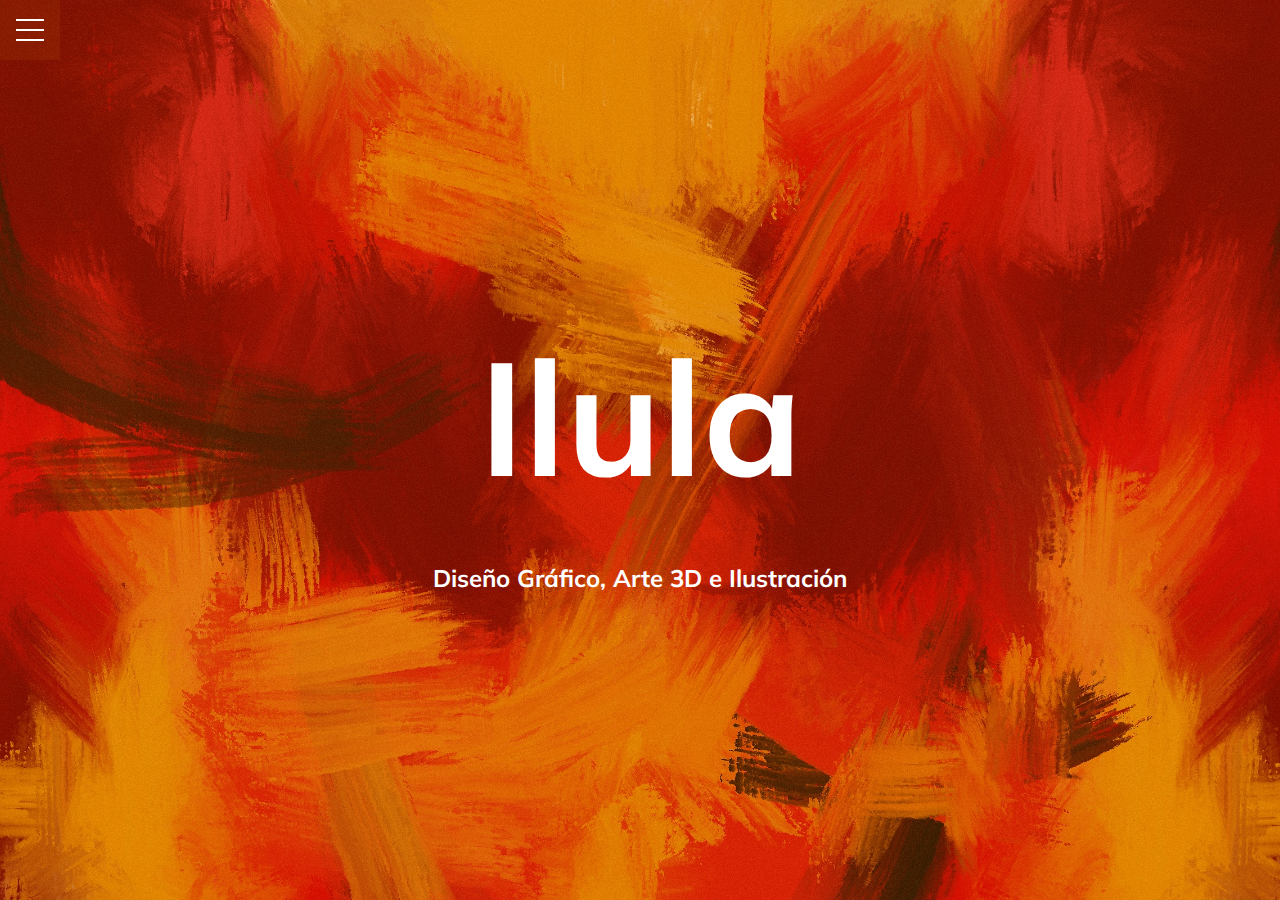
<file: index.html>
<!DOCTYPE html>
<html lang="en">
<head>
    <meta charset="UTF-8">
    <meta name="viewport" content="width=device-width, initial-scale=1.0">
<link rel="stylesheet" href="css/main.css">
<link rel="stylesheet" href="css/menu.css">
<link rel="stylesheet" href="https://fonts.googleapis.com/css?family=Mulish">
    <title>Ilula</title>
</head>
<body>
<div class="menu-wrap">
    <input type="checkbox" class="toggler">
    <div class="hamburger"><div></div></div>
    <div class="menu">
        <div>
            <div>
                <ul>
                	<li><a href="index.html">Inicio</a></li>
                    <li><a href="aboutme.html">Sobre mí</a></li>
                    <li><a href="diseño.html">Diseño</a></li>
                    <li><a href="ilustraciones.html">Ilustración</a></li>
                    <li><a href="tresde.html">Arte 3D</a></li>
                    <li><a href="contacto.html">Contacto</a></li>
                </ul>
            </div>
        </div>
    </div>
</div>
<header class="showcase">
   <div class="container showcase-inner">
    <ul>
        <li style="list-style-type: none;">
    <h1 class="my-name">I<span class="h">lula</span></h1>
    <div class="content">
        <h2>Lucía Bagnis</h2>
        </div>

        <div class="Descripcion">
            <h2>
                Diseño Gráfico, Arte 3D e Ilustración
            </h2>

        </div>
    </li>
    </ul>







</header>
</body>
</html>
</file>
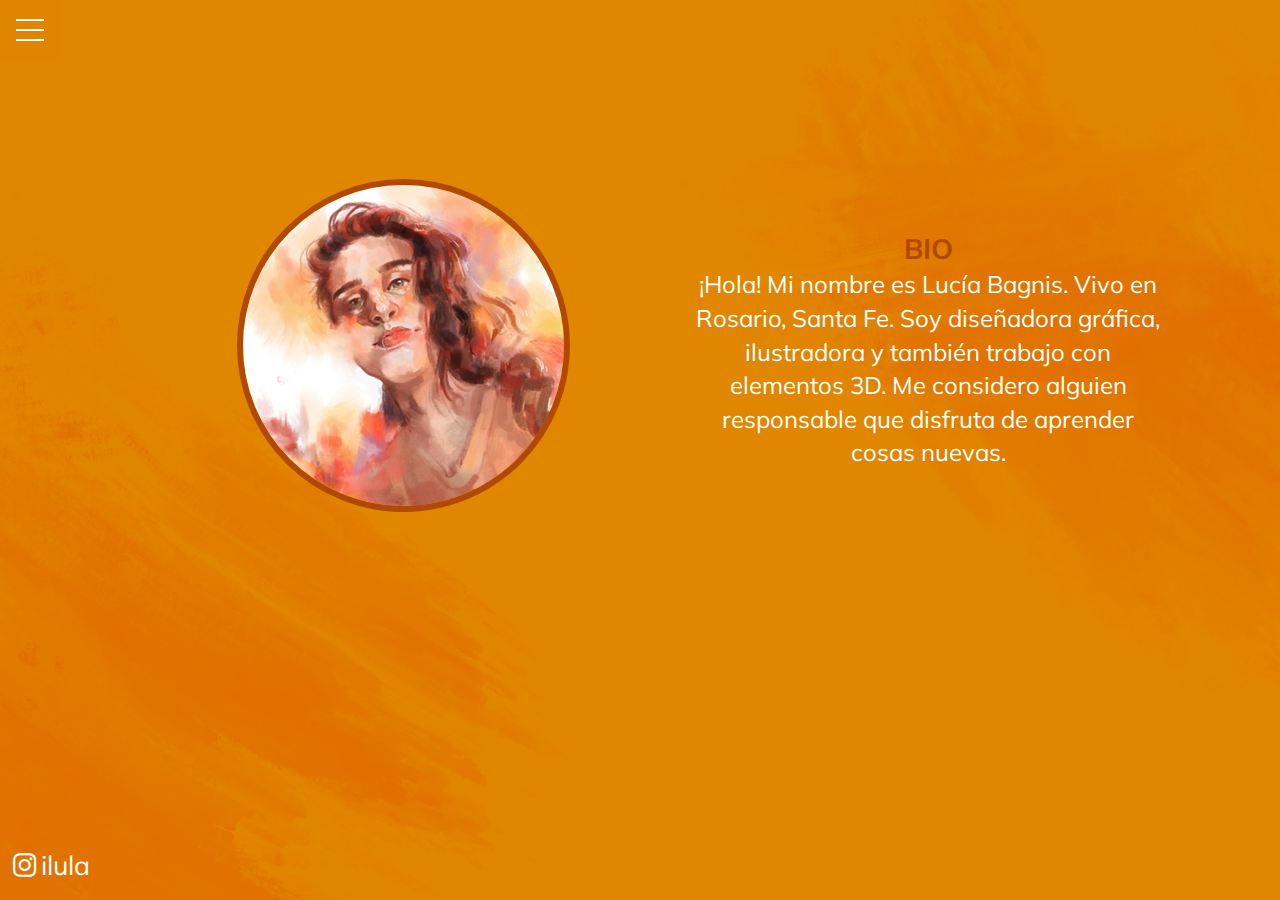
<file: aboutme.html>
<!DOCTYPE html>
<html lang="en">
<head>
    <meta charset="UTF-8">
    <meta content="width=device-width, initial-scale=1" name="viewport" />
<link rel="stylesheet" href="css/main.css">
<link rel="stylesheet" href="css/menu.css">
<link rel="stylesheet" href="https://fonts.googleapis.com/css?family=Mulish">
<link rel="stylesheet" href="https://use.fontawesome.com/releases/v5.0.7/css/all.css">
    <title>Ilula/Sobre Mí</title>
</head>
<body>
    <div class="sobremi">
    
    <div class="menu-wrap">
    <input type="checkbox" class="toggler">
    <div class="hamburger"><div></div></div>
    <div class="menu">
        <div>
            <div>
                <ul>
                	<li><a href="index.html">Inicio</a></li>
                    <li><a href="aboutme.html">Sobre mí</a></li>
                    <li><a href="diseño.html">Diseño</a></li>
                    <li><a href="ilustraciones.html">Ilustración</a></li>
                    <li><a href="tresde.html">Arte 3D</a></li>
                    <li><a href="contacto.html">Contacto</a></li>
                </ul>
            </div>
        </div>
    </div>
</div>

<Main id="aboutme">
    <div class="containeram">
    <div class="about-info">
        <img src="imagenes/youno.png" alt="yo" class="bio-image" ;>
<div class="bio">
    <h3 class="bio-tittle">BIO</h3>
    <p>¡Hola! Mi nombre es Lucía Bagnis. Vivo en Rosario, Santa Fe. Soy diseñadora gráfica, ilustradora y también trabajo con elementos 3D. 
        Me considero alguien responsable que disfruta de aprender cosas nuevas.
        </p>
</div>
    </div>
<nav class="icon-ig">
    <button class="btn-ig"><i class="fab fa-instagram fa-2x"><a href="https://www.instagram.com/ilu.la/" target="_blank" rel="noopener noreferrer" style="text-decoration: none;"><span class="ig-nombre">ilula</span></a></i></button>
</div>
</div>
</Main>
</header>
</body>
</html>
</file>
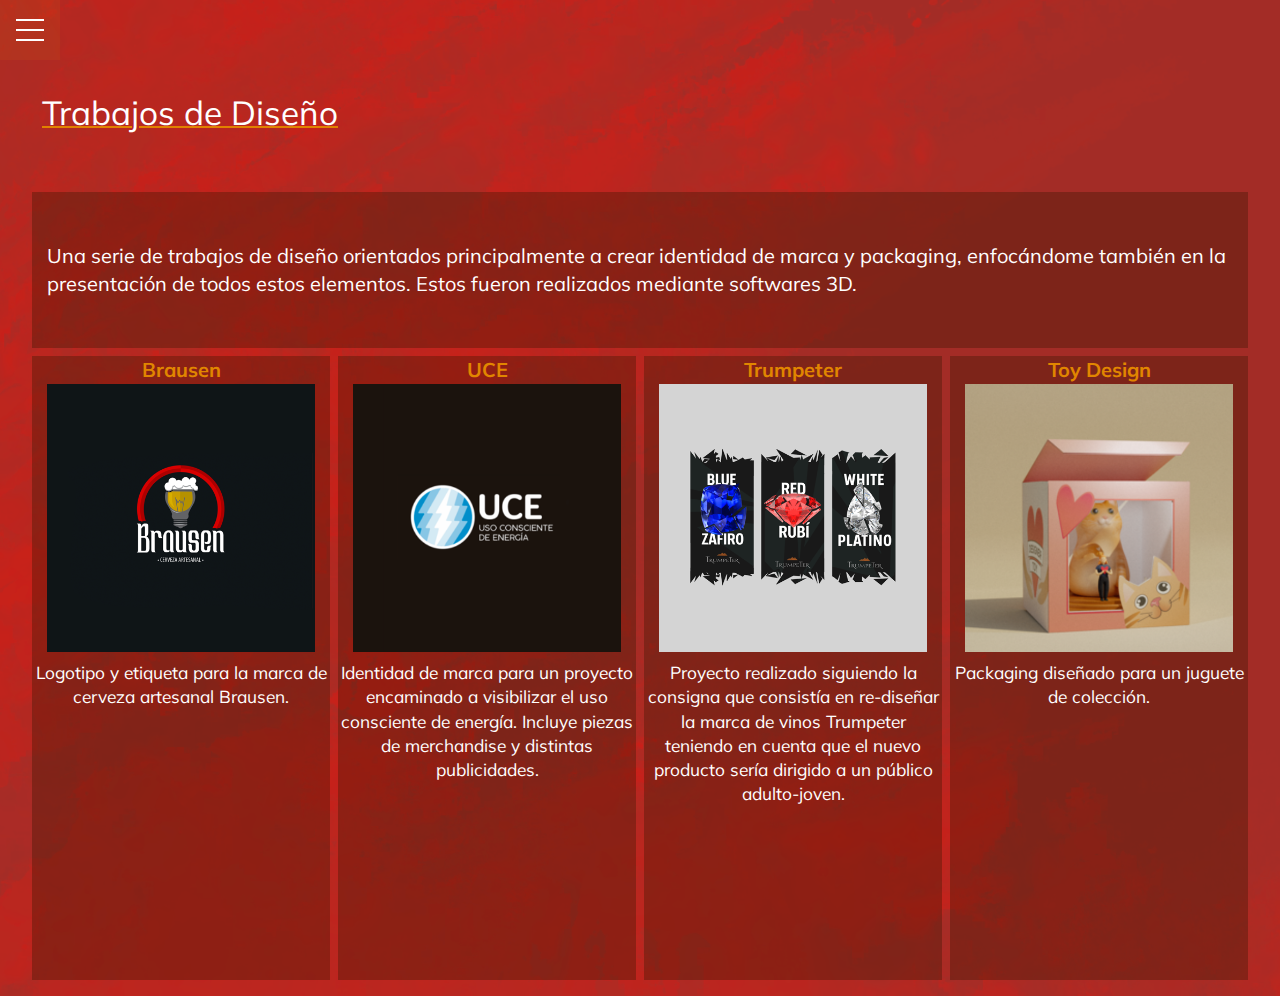
<file: diseño.html>
<!DOCTYPE html>
<html lang="en">
<head>
    <meta charset="UTF-8">
    <meta name="viewport" content="width=device-width, initial-scale=1.0">
<link rel="stylesheet" href="css/main.css">
<link rel="stylesheet" href="css/menu.css">
<link rel="stylesheet" href="https://fonts.googleapis.com/css?family=Mulish">
    <title>Diseño</title>
</head>
<body class="dg">
<div class="menu-wrap">
    <input type="checkbox" class="toggler">
    <div class="hamburger"><div></div></div>
    <div class="menu">
        <div>
            <div>
                <ul>
                	<li><a href="index.html">Inicio</a></li>
                    <li><a href="aboutme.html">Sobre mí</a></li>
                    <li><a href="diseño.html">Diseño</a></li>
                    <li><a href="ilustraciones.html">Ilustración</a></li>
                    <li><a href="tresde.html">Arte 3D</a></li>
                    <li><a href="contacto.html">Contacto</a></li>
                </ul>
            </div>
        </div>
    </div>
</div>
<div class="suckit">
    <nav>Trabajos de Diseño</nav>
    <main class="one">Una serie de trabajos de diseño orientados principalmente a crear identidad de marca y packaging, enfocándome también en la presentación de todos estos elementos. Estos fueron realizados mediante softwares 3D.</main>
    <div id="brausen">Brausen

      <a href="diseñogallerybrausen.html" ><img src="imagenes/brausentn.png" alt="brausen" class="brausentn";></a> 
        <p class="brausentxt">Logotipo y etiqueta para la marca de cerveza artesanal Brausen.</p>
    </div>
    <div id="uce">UCE
        <a href="diseñogalleryuce.html"><img src="imagenes/ucetn.png" alt="uce" class="ucetn";></a>
        <p class="ucetxt">Identidad de marca para un proyecto encaminado a visibilizar el uso consciente de energía. Incluye piezas de merchandise y distintas publicidades. </p>
    </div>
    <div id="trumpeter">Trumpeter
        <a href="diseñogallerytrumpeter.html"><img src="imagenes/trumpetertn.png" alt="trumpeter" class="trumpetertn";></a>
        <p class="trumpetertxt">Proyecto realizado siguiendo la consigna que consistía en re-diseñar la marca de vinos Trumpeter teniendo en cuenta que el nuevo producto sería dirigido a un público adulto-joven.</p>
    </div>
    <div id="toy">Toy Design
       <a href="diseñogallerytoy.html"><img src="imagenes/toydesigntn.png" alt="toydesign" class="toydesigntn";></a>
        <p class="toytxt">Packaging diseñado para un juguete de colección.</p>
    </div>
  
    </div>






</body>
</file>
<file: css/main.css>
:root {
  --primary-color: rgba(225, 130, 0, 0.1);
  --overlay-color: rgba(48, 20, 0, 0.85);

  --menu-speed: 0.75s;
}

* {
  box-sizing: border-box;
  margin: 0;
  padding: 0;
  cursor: pointer;
}

body {
  font-family: mulish;
  line-height: 1.4;
}
.overlay {
  position: fixed;
  top: 0;
  right: 0;
  width: 100%;
  height: 100%;
  background-color: var(--overlay-color);
}

.container {
  max-width: 960px;
  margin: auto;
  overflow: hidden;
  padding: 0 3rem;
}

.showcase {
  background-color: var(--primary-color);
  color: #ffffff;
  height: 100vh;
  position: relative;
}

.showcase::before {
  content: '';
  position: absolute;
  top: 0;
  left: 0;
  width: 100%;
  height: 100%;
  z-index: -1;
  background: url(../imagenes/fondos/portbackground.png) no-repeat center
    center/cover;
}

.showcase .showcase-inner {
  display: flex;
  flex-direction: column;
  align-items: center;
  justify-content: center;
  text-align: center;
  height: 100%;
}

.showcase h1 {
  font-size: 10rem;
}

.showcase p {
  font-size: 2rem;
}

.h:hover {
  color: #e18600;
}

ul li .content {
  font-family: mulish;
  color: #000;
  background-color: #ffffff;
  border-radius: 10px;
  padding-right: 3em;
  padding-left: 3em;
  padding-top: 0;
  visibility: hidden;
  opacity: 0;
  display: flex;
  flex-direction: column;
  align-items: center;
  justify-content: center;
  text-align: center;
  height: 50%;
}

ul li:hover .content {
  visibility: visible;
  opacity: 1;
}

.icon-ig {
  position: absolute;
  bottom: 3px;
  left: 3px;
}

.btn-ig {
  border: none;
  background-color: transparent;
  color: #ffffff;
  outline: none;
}

.ig-nombre {
  text-decoration: none;
  font-family: mulish, bold;
  color: #ffffff;
  padding-left: 5px;
}

/* sobre mi */

.sobremi {
  background: url(../imagenes/fondos/aboutmebg.png) no-repeat center
    center/cover;
  position: absolute;
  top: 0;
  left: 0;
  width: 100%;
  height: 100%;
  padding: 4rem;
  margin: 0;
  overflow: hidden;
}

.about-info {
  align-content: center;
  justify-content: center;
}

.bio-image {
  float: left;
  margin-left: 15%;
  margin-top: 10%;
  border-radius: 50%;
  border: #b14900 6px solid;
}

.bio {
  float: right;
  font-size: 1.5rem;
  font-family: mulish, bold;
  color: #ffffff;
  box-sizing: border-box;
  width: 50%;
  height: auto;
  text-align: center;
  justify-content: center;
  padding: 50px;
  margin-top: 10%;
}

.bio-tittle {
  font-family: mulish, bold;
  color: #b14900;
}

.bio-image:hover {
  transform: scale(1.3);
  transition: ease-in-out 0.3s 0.3s;
}

/* mobile */

@media screen and (max-width: 500px) {
  #Aboutme {
    background-image: url(../imagenes/fondos/mobile.png) no-repeat, center,
      center;
    background-size: cover;
    height: 80vh;
  }

  .bio-image {
    position: absolute;
    top: 10.5%;
    left: 10%;
    height: 200px;
    margin-left: 15%;
    margin-top: 10%;
    border-radius: 50%;
    border: #b14900 6px solid;
    width: 50%;
    height: auto;
    align-content: center;
  }
  .bio {
    position: absolute;
    top: 40%;
    left: 15%;
    font-size: 16px;
    font-family: mulish, bold;
    color: #ffffff;
    box-sizing: border-box;
    width: 70%;
    height: auto;
    padding: 10px;

    text-align: center;
    align-content: center;
  }

  .bio-tittle {
    font-family: mulish, bold;
    color: #b14900;
  }

  .bio-image:hover {
    transform: scale(1.3);
    transition: ease-in-out 0.3s 0.3s;
  }
  .icon-ig {
    position: absolute;
    bottom: 3px;
    left: 3px;
  }

  .btn-ig {
    border: none;
    background-color: transparent;
    color: #ffffff;
    outline: none;
  }

  .ig-nombre {
    text-decoration: none;
    font-family: mulish, bold;
    color: #ffffff;
    padding-left: 5px;
  }
}

/* ipad portrait */

@media only screen and (min-device-width: 481px) and (max-device-width: 1024px) and (orientation: portrait) {
  #Aboutme {
    background-image: url(../imagenes/fondos/mobile.png) no-repeat, center,
      center;
    background-size: cover;
    height: 80vh;
  }

  .bio-image {
    position: absolute;
    top: 10.5%;
    left: 10%;
    height: 200px;
    margin-left: 15%;
    margin-top: 10%;
    border-radius: 50%;
    border: #b14900 6px solid;
    width: 50%;
    height: auto;
    align-content: center;
  }
  .bio {
    position: absolute;
    top: 50.5%;
    left: 15%;
    font-size: 30px;
    font-family: mulish, bold;
    color: #ffffff;
    box-sizing: border-box;
    width: 70%;
    height: auto;
    padding: 10px;

    text-align: center;
    align-content: center;
  }

  .bio-tittle {
    font-family: mulish, bold;
    color: #b14900;
  }

  .bio-image:hover {
    transform: scale(1.3);
    transition: ease-in-out 0.3s 0.3s;
  }
  .icon-ig {
    position: absolute;
    bottom: 5px;
    left: 5px;
  }

  .btn-ig {
    border: none;
    background-color: transparent;
    color: #ffffff;
    outline: none;
  }

  .ig-nombre {
    text-decoration: none;
    font-family: mulish, bold;
    color: #ffffff;
    padding-left: 5px;
  }
}

/* ipad landscape */

@media only screen and (min-device-width: 481px) and (max-device-width: 1024px) and (orientation: landscape) {
  #Aboutme {
    background-image: url(../imagenes/fondos/mobile.png) no-repeat, center,
      center;
    background-size: cover;
    height: 80vh;
  }

  .bio-image {
    position: absolute;
    top: 20%;
    right: 55%;
    height: 200px;
    margin-left: 15%;
    margin-top: 10%;
    border-radius: 50%;
    border: #b14900 6px solid;
    width: 40%;
    height: auto;
    align-content: center;
  }
  .bio {
    position: absolute;
    top: 20%;
    right: 5%;
    font-size: 25px;
    font-family: mulish, bold;
    color: #ffffff;
    box-sizing: border-box;
    width: 50%;
    height: auto;
    padding: 10px;

    text-align: center;
    align-content: center;
  }

  .bio-tittle {
    font-family: mulish, bold;
    color: #b14900;
  }

  .bio-image:hover {
    transform: scale(1.3);
    transition: ease-in-out 0.3s 0.3s;
  }
  .icon-ig {
    position: absolute;
    bottom: 5px;
    left: 5px;
  }

  .btn-ig {
    border: none;
    background-color: transparent;
    color: #ffffff;
    outline: none;
  }

  .ig-nombre {
    text-decoration: none;
    font-family: mulish, bold;
    color: #ffffff;
    padding-left: 5px;
  }
}

/* ipad pro */

@media only screen and (min-width: 1024px) and (max-height: 1366px) and (orientation: landscape) and (-webkit-min-device-pixel-ratio: 1.5) {
  #Aboutme {
    background-image: url(../imagenes/fondos/mobile.png) no-repeat, center,
      center;
    background-size: cover;
    height: 80vh;
  }

  .bio-image {
    position: absolute;
    top: 10.5%;
    right: 55%;
    height: 200px;
    margin-left: 15%;
    margin-top: 10%;
    border-radius: 50%;
    border: #b14900 6px solid;
    width: 40%;
    height: auto;
    align-content: center;
  }
  .bio {
    position: absolute;
    top: 20%;
    right: 5%;
    font-size: 30px;
    font-family: mulish, bold;
    color: #ffffff;
    box-sizing: border-box;
    width: 50%;
    height: auto;
    padding: 10px;

    text-align: center;
    align-content: center;
  }

  .bio-tittle {
    font-family: mulish, bold;
    color: #b14900;
  }

  .bio-image:hover {
    transform: scale(1.3);
    transition: ease-in-out 0.3s 0.3s;
  }
  .icon-ig {
    position: absolute;
    bottom: 5px;
    left: 5px;
  }

  .btn-ig {
    border: none;
    background-color: transparent;
    color: #ffffff;
    outline: none;
  }

  .ig-nombre {
    text-decoration: none;
    font-family: mulish, bold;
    color: #ffffff;
    padding-left: 5px;
  }
}

/* PÁGINA DISEÑO */

.dg {
  background-image: url(../imagenes/fondos/fondodiseño.png);
  padding-top: 5rem;
  padding-right: 2rem;
  padding-left: 2rem;
  padding-bottom: 1rem;
}

.suckit {
  display: grid;
  height: 100vh;
  grid-template-columns: 1fr 1fr 1fr 1fr;
  grid-template-rows: 0.2fr 0.3fr 1.2fr;
  grid-template-areas:
    'nav nav nav nav'
    'one one one one'
    'brausen uce trumpeter toy';
  gap: 0.5rem;
}

nav {
  grid-area: nav;
  font-style: bold;
  font-size: 25pt;
  color: #ffffff;
  padding: 10px;
  text-decoration: underline 2px rgba(225, 130, 0);
}

.one {
  background-color: rgba(48, 20, 0, 0.329);
  grid-area: one;
  font-style: bold;
  font-size: 15pt;
  color: #ffffff;
  padding: 15px;
  align-content: center;
  justify-content: center;
}

/* brausen */

#brausen {
  background-color: rgba(48, 20, 0, 0.329);
  grid-area: brausen;
  font-weight: bold;
  color: #e18600;
  font-size: 15pt;
  text-align: center;
}

.brausentn {
  width: 90%;
  height: auto;
  position: inherit;
}
.brausentn:hover {
  filter: grayscale(100%);
}

.brausentxt {
  font-size: 13pt;
  font-weight: normal;
  color: #ffffff;
  text-align: center;
  position: inherit;
  padding: 2px;
}

/* UCE */
#uce {
  background-color: rgba(48, 20, 0, 0.329);
  grid-area: uce;
  font-weight: bold;
  color: #e18600;
  font-size: 15pt;
  text-align: center;
}

.ucetxt {
  font-size: 13pt;
  font-weight: normal;
  color: #ffffff;
  text-align: center;
  position: inherit;
  padding: 2px;
}

.ucetn {
  width: 90%;
  height: auto;
  position: inherit;
}

.ucetn:hover {
  filter: grayscale(100%);
}

/* TRUMPETER */

#trumpeter {
  background-color: rgba(48, 20, 0, 0.329);
  grid-area: trumpeter;
  font-weight: bold;
  color: #e18600;
  font-size: 15pt;
  text-align: center;
}
.trumpetertn {
  width: 90%;
  height: auto;
  position: inherit;
}

.trumpetertn:hover {
  filter: grayscale(100%);
}
.trumpetertxt {
  font-size: 13pt;
  font-weight: normal;
  color: #ffffff;
  text-align: center;
  position: inherit;
  padding: 2px;
}

/* TOY */
#toy {
  background: rgba(48, 20, 0, 0.329);
  grid-area: toy;
  font-weight: bold;
  color: #e18600;
  font-size: 15pt;
  text-align: center;
}
.toydesigntn {
  width: 90%;
  height: auto;
  position: inherit;
}

.toydesigntn:hover {
  filter: grayscale(100%);
}

.toytxt {
  font-size: 13pt;
  font-weight: normal;
  color: #ffffff;
  text-align: center;
  position: inherit;
  padding: 2px;
}

/* DISEÑO MOBILE */

@media screen and (max-width: 500px) {
  .dg {
    background-image: url(../imagenes/fondos/fondodiseño.png);
    padding-top: 20rem;
    padding-right: 2rem;
    padding-left: 2rem;
    padding-bottom: 1rem;
    margin-top: 40px;
    align-items: center;
    align-content: center;
  }
  .suckit {
    display: grid;
    grid-template-columns: 1fr;
    grid-template-rows: 0.4fr 0.4fr 1.2fr 1.2fr 1.2fr;
    grid-template-areas:
      'nav'
      'one'
      'brausen'
      'uce'
      'trumpeter'
      'toy';
    gap: 0.5rem;
  }
  nav {
    grid-area: nav;
    font-style: bold;
    font-size: 25pt;
    color: #ffffff;
    padding: 10px;
    text-decoration: underline 2px rgba(225, 130, 0);
    margin-top: 25px;
  }

  .one {
    background-color: rgba(48, 20, 0, 0.329);
    grid-area: one;
    font-style: bold;
    font-size: 15pt;
    color: #ffffff;
    padding: 15px;
    align-content: center;
    justify-content: center;
  }

  /* brausen */

  #brausen {
    background-color: rgba(48, 20, 0, 0.329);
    grid-area: brausen;
    font-weight: bold;
    color: #e18600;
    font-size: 15pt;
    text-align: center;
  }

  .brausentn {
    width: 90%;
    height: auto;
    position: inherit;
  }
  .brausentn:hover {
    filter: grayscale(100%);
  }

  .brausentxt {
    font-size: 13pt;
    font-weight: normal;
    color: #ffffff;
    text-align: center;
    position: inherit;
    padding: 2px;
  }

  /* UCE */
  #uce {
    background-color: rgba(48, 20, 0, 0.329);
    grid-area: uce;
    font-weight: bold;
    color: #e18600;
    font-size: 15pt;
    text-align: center;
  }

  .ucetxt {
    font-size: 13pt;
    font-weight: normal;
    color: #ffffff;
    text-align: center;
    position: inherit;
    padding: 2px;
  }

  .ucetn {
    width: 90%;
    height: auto;
    position: inherit;
  }

  .ucetn:hover {
    filter: grayscale(100%);
  }

  /* TRUMPETER */

  #trumpeter {
    background-color: rgba(48, 20, 0, 0.329);
    grid-area: trumpeter;
    font-weight: bold;
    color: #e18600;
    font-size: 15pt;
    text-align: center;
  }
  .trumpetertn {
    width: 90%;
    height: auto;
    position: inherit;
  }

  .trumpetertn:hover {
    filter: grayscale(100%);
  }
  .trumpetertxt {
    font-size: 13pt;
    font-weight: normal;
    color: #ffffff;
    text-align: center;
    position: inherit;
    padding: 2px;
  }

  /* TOY */
  #toy {
    background: rgba(48, 20, 0, 0.329);
    grid-area: toy;
    font-weight: bold;
    color: #e18600;
    font-size: 15pt;
    text-align: center;
  }
  .toydesigntn {
    width: 90%;
    height: auto;
    position: inherit;
  }

  .toydesigntn:hover {
    filter: grayscale(100%);
  }

  .toytxt {
    font-size: 13pt;
    font-weight: normal;
    color: #ffffff;
    text-align: center;
    position: inherit;
    padding: 2px;
  }
}

/* galeria brausen */

.galeriabrausen {
  margin: 10%;
  justify-content: center;
  align-content: center;
}

.galeriabrausen img {
  transition: 1s;
  padding: 20px;
  width: 200px;
}

.galeriabrausen img:hover {
  filter: grayscale(100);
  transform: scale(1.1);
}

/* galeria brausen mobile */

@media screen and (max-width: 500px) {
  .dg {
    background-image: url(../imagenes/fondos/mobile.png) no-repeat, center,
      center;
    background-size: cover;
    padding: 0vw;
    margin: 0vw;
  }
  .galeriabrausen {
    margin: 8%;
    justify-content: center;
    align-content: center;
  }
  .galeriabrausen img {
    max-width: 100%;
    min-width: 100px;
    height: auto;
    position: inherit;
  }
}

/* galeria UCE */

.galeriauce {
  margin: 10%;
  justify-content: center;
  align-content: center;
}

.galeriauce img {
  transition: 1s;
  padding: 20px;
  width: 200px;
}

.galeriauce img:hover {
  filter: grayscale(100);
  transform: scale(1.1);
}

/* Galeria UCE MOBILE */

@media screen and (max-width: 500px) {
  .dg {
    background-image: url(../imagenes/fondos/mobile.png) no-repeat, center,
      center;
    background-size: cover;
    padding: 0vw;
    margin: 0vw;
  }
  .galeriauce {
    margin: 8%;
    justify-content: center;
    align-content: center;
  }
  .galeriauce img {
    max-width: 100%;
    min-width: 100px;
    height: auto;
    position: inherit;
  }
}

/* PÁGINA ILUSTRACIONES */

.il {
  background-image: url(../imagenes/fondos/fondoil.png);
  padding-top: 5rem;
  padding-right: 2rem;
  padding-left: 2rem;
  padding-bottom: 1rem;
}

.ilustraciones {
  display: grid;
  height: 100vh;
  grid-template-columns: 0.2fr 0.3fr 0.3fr 0.3fr;
  grid-template-rows: 0.2fr 0.3fr 0.3fr 0.3fr;
  grid-template-areas:
    'nav nav nav nav'
    'sidebar content1 content2 content3'
    'sidebar content4 content5 content6'
    'sidebar content7 content8 content9';
  grid-gap: 0.2rem;
}

nav {
  grid-area: nav;
}

main {
  grid-area: main;
}

#sidebar {
  background-color: rgba(48, 20, 0, 0.329);
  grid-area: sidebar content1;
  font-family: mulish;
  font-style: bold;
  color: #ffffff;
  padding: 10px;
  box-sizing: border-box;
}

#content1 {
  grid-area: content1;
  margin: 5%;
  justify-content: center;
  align-content: center;
}

#content2 {
  grid-area: content2;
  margin: 5%;
  justify-content: center;
  align-content: center;
}

#content3 {
  grid-area: content3;
  margin: 5%;
  justify-content: center;
  align-content: center;
}

#content4 {
  grid-area: content4;
  margin: 5%;
  justify-content: center;
  align-content: center;
}

#content5 {
  grid-area: content5;
  margin: 5%;
  justify-content: center;
  align-content: center;
}
#content6 {
  grid-area: content6;
  margin: 5%;
  justify-content: center;
  align-content: center;
}
#content7 {
  grid-area: content7;
  margin: 5%;
  justify-content: center;
  align-content: center;
}
#content8 {
  grid-area: content8;
  margin: 5%;
  justify-content: center;
  align-content: center;
}
#content9 {
  grid-area: content9;
  margin: 5%;
  justify-content: center;
  align-content: center;
}

.ilustraciones img:hover {
  filter: grayscale(100);
  transform: scale(1.1);
}

/* ILUSTRACIONES MOBILE */

@media screen and (max-width: 500px) {
  .ilustraciones {
    background-image: url(../imagenes/fondos/fondoilmobile.png) no-repeat,
      center, center;
    background-size: cover;
    padding: 0vw;
    margin: 0vw;
    display: grid;
    grid-template-columns: 1fr;
    grid-template-rows: repeat(11, 1fr);
    grid-template-areas:
      'nav'
      'sidebar'
      'content1'
      'content2'
      'content3'
      'content4'
      'content5'
      'content6'
      'content7'
      'content8'
      'content9';
    margin: 0;
    padding: 0;
  }
  .ilustraciones img {
    align-content: center;
    justify-content: center;
    margin-right: 30px;
  }
  .nav {
    grid-area: nav;
  }
  #sidebar {
    grid-area: sidebar;
    position: inherit;
    background-color: transparent;
    text-justify: center;
    box-sizing: border-box;
    width: 95%;
  }
  #content1 {
    grid-area: content1;
  }
  #content2 {
    grid-area: content2;
  }
  #content3 {
    grid-area: content3;
  }
  #content4 {
    grid-area: content4;
  }
  #content5 {
    grid-area: content5;
  }
  #content6 {
    grid-area: content6;
  }
  #content7 {
    grid-area: content7;
  }
  #content8 {
    grid-area: content8;
  }
  #content9 {
    grid-area: content9;
  }
}

/* ILUSTRACION IPAD */
/* ipad portrait */

@media only screen and (min-device-width: 481px) and (max-device-width: 1024px) and (orientation: portrait) {
  .il {
    background-image: url(../imagenes/fondos/fondoilmobile.png) no-repeat,
      center, center;
    background-size: cover;
    height: 80vh;
  }

  .ilustraciones {
    display: grid;
    grid-template-columns: repeat(2, 1fr);
    grid-template-rows: repeat(7, 1fr);
    grid-template-areas:
      'nav nav'
      'sidebar sidebar'
      'content1 content2'
      'content3 content4'
      'content5 content6'
      'content7 content8'
      'content9 content10';
  }

  .nav {
    grid-area: nav nav;
  }
  #sidebar {
    grid-area: sidebar sidebar;
    position: inherit;
    background-color: transparent;
    text-justify: auto;
  }
  #content1 {
    grid-area: content1;
  }
  #content2 {
    grid-area: content2;
  }
  #content3 {
    grid-area: content3;
  }
  #content4 {
    grid-area: content4;
  }
  #content5 {
    grid-area: content5;
  }
  #content6 {
    grid-area: content6;
  }
  #content7 {
    grid-area: content7;
  }
  #content8 {
    grid-area: content8;
  }
  #content9 {
    grid-area: content9;
  }
}

/* IPAD LANDSCAPE */
@media only screen and (min-device-width: 481px) and (max-device-width: 1024px) and (orientation: landscape) {
  .il {
    background-image: url(../imagenes/fondos/fondoilmobile.png) no-repeat,
      center, center;
    background-size: cover;
    height: 80vh;
    margin-left: 45px;
  }

  .ilustraciones {
    display: grid;
    grid-template-columns: repeat(2, 1fr);
    grid-template-rows: repeat(7, 1fr);
    grid-template-areas:
      'nav nav'
      'sidebar sidebar'
      'content1 content2'
      'content3 content4'
      'content5 content6'
      'content7 content8'
      'content9 content10';
  }

  .ilustraciones img {
    max-width: 100%;
    min-width: 100px;
    height: auto;
  }

  .nav {
    grid-area: nav nav;
  }
  #sidebar {
    grid-area: sidebar sidebar;
    position: inherit;
    background-color: transparent;
    text-justify: auto;
  }
  #content1 {
    grid-area: content1;
  }
  #content2 {
    grid-area: content2;
  }
  #content3 {
    grid-area: content3;
  }
  #content4 {
    grid-area: content4;
  }
  #content5 {
    grid-area: content5;
  }
  #content6 {
    grid-area: content6;
  }
  #content7 {
    grid-area: content7;
  }
  #content8 {
    grid-area: content8;
  }
  #content9 {
    grid-area: content9;
  }
}

/* PÁGINA 3D */
.tresde {
  background-image: url(../imagenes/fondos/3dfondo.png);
  padding-top: 5rem;
  padding-right: 2rem;
  padding-left: 3rem;
  padding-bottom: 1rem;
}

.arte3d {
  display: grid;
  height: 100vh;
  grid-template-columns: 1fr 1fr 1fr 1fr;
  grid-template-rows: 0.2fr 0.3fr 1.2fr;
  grid-template-areas:
    'nav nav nav nav'
    'descripcion uno dos tres'
    'descripcion cuatro cinco seis'
    'descripcion siete ocho nueve';
  gap: 0.5rem;
}

.arte3d img {
  max-width: 100%;
  min-width: 100px;
  height: auto;
  align-items: center;
  justify-content: center;
}
.arte3d img:hover {
  filter: grayscale(100);
  transform: scale(1);
}

.nav {
  grid-area: nav;
}

.descripcion3d {
  grid-area: descripcion;
  background-color: rgba(48, 20, 0, 0.329);
  font-family: mulish;
  font-style: bold;
  color: #ffffff;
  padding: 10px;
  box-sizing: border-box;
}

#uno {
  grid-area: uno;
}

#dos {
  grid-area: dos;
}

#tres {
  grid-area: tres;
}

#cuatro {
  grid-area: cuatro;
}

#cinco {
  grid-area: cinco;
}

#seis {
  grid-area: seis;
}

#siete {
  grid-area: siete;
}

#ocho {
  grid-area: ocho;
}

#nueve {
  grid-area: nueve;
}

.contactomail {
  color: #fff;
}

/* PÁGINA 3D MOBILE */

@media screen and (max-width: 500px) {
  .arte3d {
    background-image: url(../imagenes/fondos/fondoilmobile.png) no-repeat,
      center, center;
    background-size: cover;
    padding: 0vw;
    margin: 0vw;
    display: grid;
    grid-template-columns: 1fr;
    grid-template-rows: repeat(11, 1fr);
    grid-template-areas:
      'nav'
      'descripcion'
      'uno'
      'dos'
      'tres'
      'cuatro'
      'cinco'
      'seis'
      'siete'
      'ocho'
      'nueve';
    margin: 0;
    padding: 0;
  }
  .arte3d img:hover {
    filter: grayscale(100);
    transform: scale(1);
  }

  .nav {
    grid-area: nav;
  }

  .descripcion3d {
    grid-area: descripcion;
  }

  #uno {
    grid-area: uno;
  }

  #dos {
    grid-area: dos;
  }

  #tres {
    grid-area: tres;
  }

  #cuatro {
    grid-area: cuatro;
  }

  #cinco {
    grid-area: cinco;
  }

  #seis {
    grid-area: seis;
  }

  #siete {
    grid-area: siete;
  }

  #ocho {
    grid-area: ocho;
  }

  #nueve {
    grid-area: nueve;
  }
}

@media only screen and (min-device-width: 481px) and (max-device-width: 1024px) and (orientation: portrait) {
  .tresde {
    background-image: url(../imagenes/fondos/fondo3dmovil.png) no-repeat, center,
      center;
    background-size: cover;
  }

  .arte3d {
    display: grid;
    grid-template-columns: repeat(3, 1fr);
    grid-template-rows: 0.2fr 0.2fr 1fr 1fr 1fr;
    grid-template-areas:
      'nav nav nav'
      'pls pls pls'
      'uno dos tres'
      'cuatro cinco seis'
      'siete ocho nueve';
  }

  .arte3d img {
    max-width: 100%;
    min-width: 100px;
    height: auto;
    align-items: center;
    justify-content: center;
  }

  .nav {
    grid-area: nav;
    padding: 0;
    height: 0;
  }

  .descripcion3d {
    grid-area: pls pls pls;
    background-color: rgba(48, 20, 0, 0.329);
    font-family: mulish;
    font-style: bold;
    color: #ffffff;
  }

  #uno {
    grid-area: uno;
  }

  #dos {
    grid-area: dos;
  }

  #tres {
    grid-area: tres;
  }

  #cuatro {
    grid-area: cuatro;
  }

  #cinco {
    grid-area: cinco;
  }

  #seis {
    grid-area: seis;
  }

  #siete {
    grid-area: siete;
  }

  #ocho {
    grid-area: ocho;
  }

  #nueve {
    grid-area: nueve;
  }
}

/* CONTACTO */

.pagcontacto {
  background: url(../imagenes/fondos/portbackground.png) no-repeat center
    center/cover;
  background-size: cover;
  position: absolute;
  top: 0;
  left: 0;
  width: 100%;
  height: 100%;
  overflow: hidden;
  z-index: -3;
}

.contacto {
  color: #b14900;
  background-color: var(--overlay-color);
  padding: 2px;
  padding-right: 2px;
  position: fixed;
  top: 50%;
  left: 50%;
  margin-top: -50px;
  margin-left: -100px;
}

.mail {
  color: #fff;
  position: fixed;
  top: 50%;
  left: 50%;
  margin-top: 0;
  margin-left: -100px;
}

.iconocontacto {
  color: #fff;
  position: relative;
  top: 260px;
  left: 430px;
}

@media only screen and (min-device-width: 481px) and (max-device-width: 1024px) and (orientation: portrait) {
  .iconocontacto {
    visibility: hidden;
  }
}

@media only screen and (min-device-width: 481px) and (max-device-width: 1024px) and (orientation: landscape) {
  .iconocontacto {
    visibility: hidden;
  }
}

@media only screen and (min-width: 1024px) and (max-height: 1366px) and (orientation: landscape) and (-webkit-min-device-pixel-ratio: 1.5) {
  .iconocontacto {
    visibility: hidden;
  }
}
</file>
<file: css/menu.css>
.menu-wrap {
  position: fixed;
  top: 0;
  left: 0;
  z-index: 1;
}

.menu-wrap .toggler {
  position: absolute;
  top: 0;
  left: 0;
  z-index: 2;
  width: 50px;
  height: 50px;
  opacity: 0;
}

.menu-wrap .hamburger {
  position: absolute;
  top: 0;
  left: 0;
  z-index: 1;
  width: 60px;
  height: 60px;
  padding: 1rem;
  background: var(--primary-color);
  display: flex;
  align-items: center;
  justify-content: center;
}

/*hamburger line*/

.menu-wrap .hamburger > div {
  position: relative;
  width: 100%;
  height: 2px;
  background-color: #ffffff;
  display: flex;
  align-items: center;
  justify-content: center;
  transition: all 0.4s ease;
}

.menu-wrap .hamburger > div:before,
.menu-wrap .hamburger > div:after {
  content: '';
  position: absolute;
  z-index: 1;
  top: -10px;
  width: 100%;
  height: 2px;
  background: inherit;
}

/* moves line down */

.menu-wrap .hamburger > div:after {
  top: 10px;
}

/*toggler animate*/

.menu-wrap .toggler:checked + .hamburger > div {
  transform: rotate(135deg);
}

/* turns lines into X */
.menu-wrap .toggler:checked + .hamburger > div:before,
.menu-wrap .toggler:checked + .hamburger > div:after {
  top: 0;
  transform: rotate(90deg);
}

/* rotate on hover when checked */

.menu-wrap .toggler:checked:hover + .hamburger > div {
  transform: rotate(225deg);
}

/* show menu */
.menu-wrap .toggler:checked ~ .menu {
  visibility: visible;
}

.menu-wrap .toggler:checked ~ .menu > div {
  transform: scale(1);
  transition-duration: var(--menu-speed);
}

.menu-wrap .toggler:checked ~ .menu > div > div {
  opacity: 1;
  transition: opacity 0.4s ease 0.4s;
}

.menu-wrap .menu {
  position: fixed;
  top: 0;
  left: 0;
  width: 100%;
  height: 100%;
  visibility: hidden;
  overflow: hidden;
  display: flex;
  align-items: center;
  justify-content: center;
}

.menu-wrap .menu > div {
  background: var(--overlay-color);
  border-radius: 50%;
  width: 200vw;
  height: 200vw;
  display: flex;
  flex: none;
  align-items: center;
  justify-content: center;
  transform: scale(0);
  transition: all 0.4s ease;
}

.menu-wrap .menu > div > div {
  text-align: center;
  max-width: 90vw;
  max-height: 100vh;
  opacity: 0;
  transition: opacity 0.4s ease;
}

.menu-wrap .menu > div > div > ul > li {
  list-style: none;
  color: #ffffff;
  font-size: 1.5rem;
  padding: 1rem;
}

.menu-wrap .menu > div > div > ul > li > a {
  color: inherit;
  text-decoration: none;
  transition: color 0.4s ease;
}
</file>
